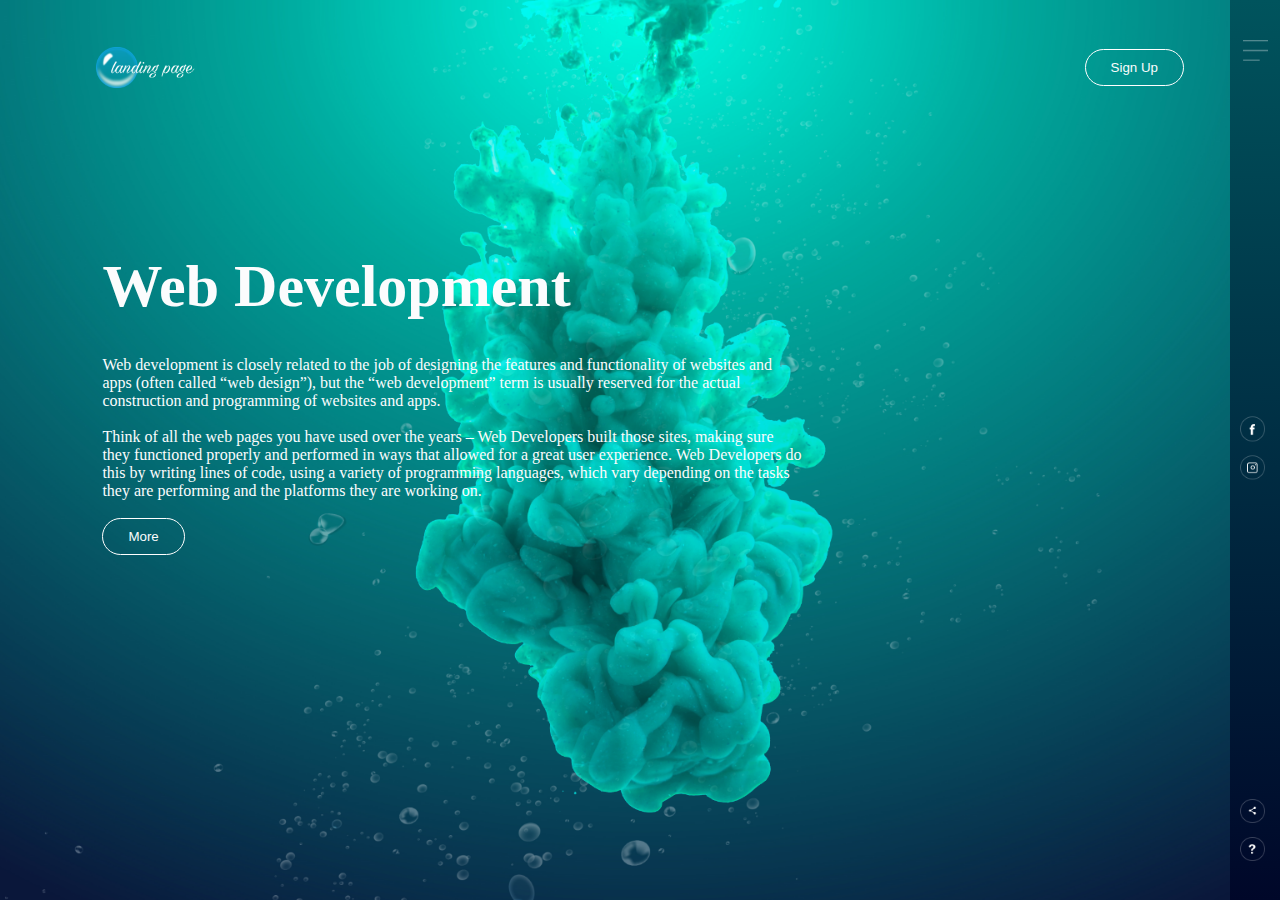
<file: PROJECT LANDING PAGE/index.html>
<!DOCTYPE html>
<html lang="en">
<head>
    <meta charset="UTF-8">
    <meta name="viewport" content="width=device-width, initial-scale=1.0">
    <title>Landing Page</title>
    <link rel="stylesheet" href="styles.css">
</head>
<body>
    <div class="main_image">
        <div class="navbar">
            <img src="Logo1.png" class="logo">
            <button type="button">Sign Up</button>
        </div>
        <div class="content">
            <h1>Web Development</h1>
            <p id="about">Web development is closely related to the job of designing the features and functionality of websites and apps (often called “web design”), but the “web development” term is usually reserved for the actual construction and programming of websites and apps.<br><br>
            Think of all the web pages you have used over the years – Web Developers built those sites, making sure they functioned properly and performed in ways that allowed for a great user experience. Web Developers do this by writing lines of code, using a variety of programming languages, which vary depending on the tasks they are performing and the platforms they are working on.</p>
            <br>
            <button>More</button>
        </div>
        <div class="side_bar">
            <img src="menu.png" class="menu">
            <div class="social">
                <img src="fb.png">
                <img src="ig.png">
            </div>
            <div class="useful">
                <img src="share.png">
                <img src="info.png">
            </div>
        </div>
    </div>
</body>
</html>
</file>
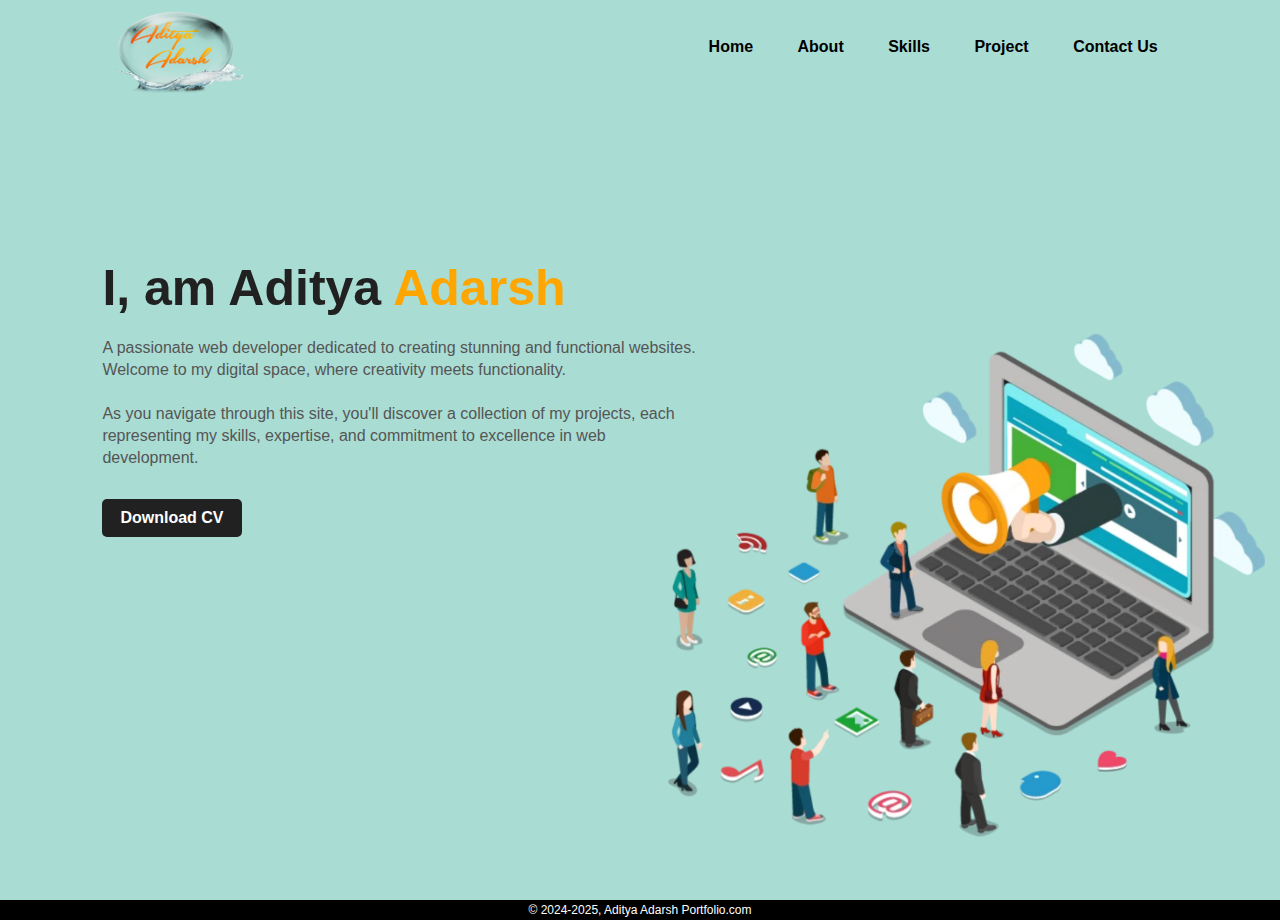
<file: PROJECT PORTFOLIO/index.html>
<!DOCTYPE html>
<html lang="en">
<head>
    <meta charset="UTF-8">
    <meta name="viewport" content="width=device-width, initial-scale=1.0">
    <title>Portfolio</title>
    <link rel="stylesheet" href="styles.css">
</head>
<body>
    <div class="hero">
        <nav>
            <img src="logo.png" alt="">
            <ul>
                <li><a href="index.html">Home</a></li>
                <li><a href="about.html">About</a></li>
                <li><a href="skill.html">Skills</a></li>
                <li><a href="project.html">Project</a></li>
                <li><a href="contact.html">Contact Us</a></li>
            </ul>
        </nav>
        <div class="details">
            <h1>I, am Aditya <span>Adarsh</span></h1>
            <p>A passionate web developer dedicated to creating stunning and functional websites. Welcome to my digital space, where creativity meets functionality.
                <br><br>As you navigate through this site, you'll discover a collection of my projects, each representing my skills, expertise, and commitment to excellence in web development.
            </p>
            <a href="New_CURRICULUM_VITAE.pdf">Download CV</a>
        </div>
        <div class="comp">
            <img src="computer.png" alt="">
        </div>
    </div>
    <footer>
        <div class="footer_panel">
            <p>&#169; 2024-2025, Aditya Adarsh Portfolio.com</p>
        </div>
    </footer>
</body>
</html>
</file>
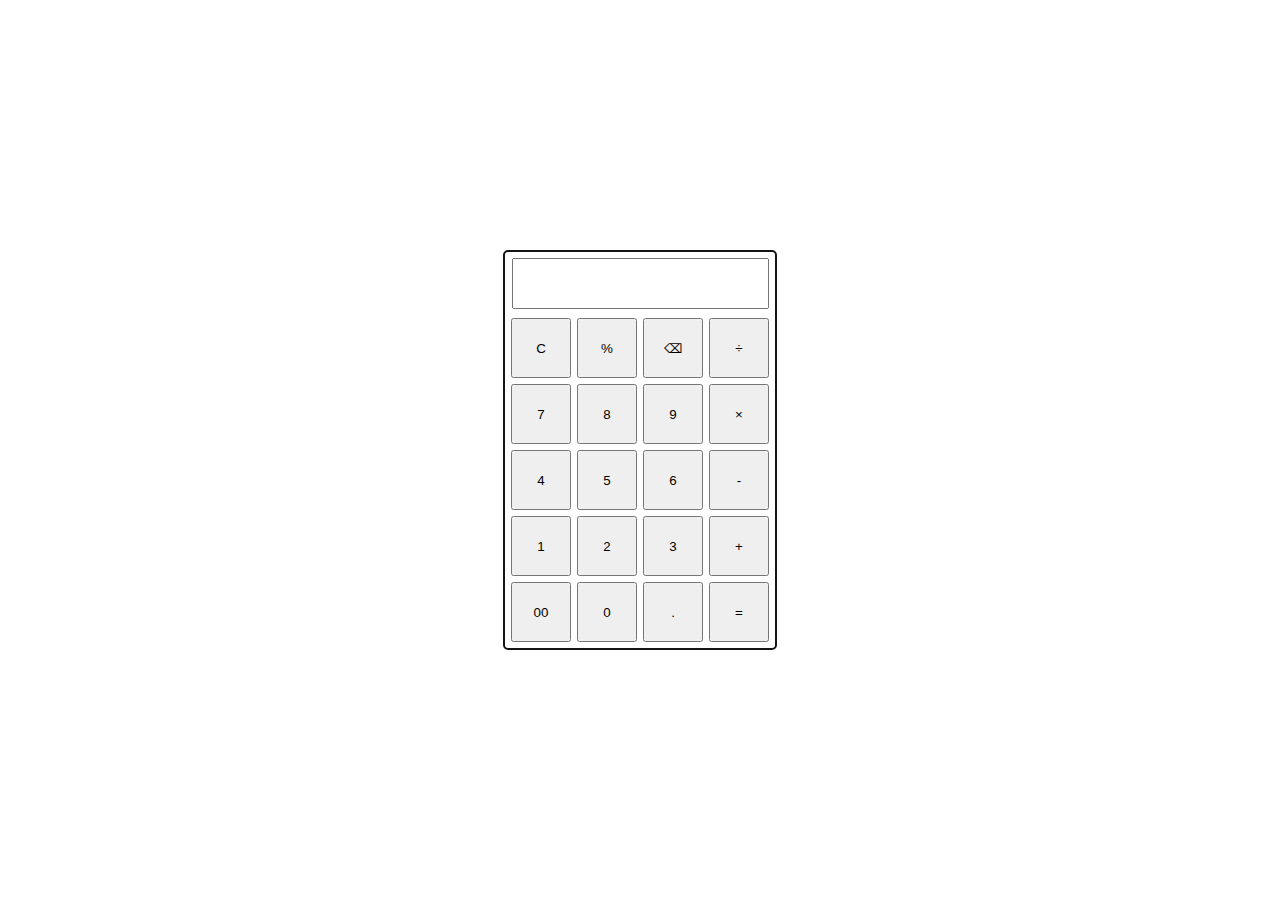
<file: PROJECT CALCULATOR/calculator.html>
<!DOCTYPE html>
<html lang="en">
<head>
    <meta charset="UTF-8">
    <meta name="viewport" content="width=device-width, initial-scale=1.0">
    <title>Calcualtor</title>
    <link rel="stylesheet" href="calculator.css">
</head>
<body>
    <div class = "calculator">
        <input type="text" id="display" readonly>
        <div class="button-container">
            <button class="button" onclick="currentDisplay = ''; document.querySelector('#display').value = currentDisplay; ">C</button>
            <button class="button" onclick="let percentageResult = eval(currentDisplay + '/100'); currentDisplay = percentageResult; document.querySelector('#display').value = currentDisplay; ">%</button>
            <button class="button" onclick="currentDisplay = currentDisplay.slice(0, -1); document.querySelector('#display').value = currentDisplay; ">⌫</button>
            <button class="button" onclick="currentDisplay = currentDisplay + '/'; document.querySelector('#display').value = currentDisplay; ">÷</button>
            <button class="button" onclick="currentDisplay = currentDisplay + '7'; document.querySelector('#display').value = currentDisplay; ">7</button>
            <button class="button" onclick="currentDisplay = currentDisplay + '8'; document.querySelector('#display').value = currentDisplay; ">8</button>
            <button class="button" onclick="currentDisplay = currentDisplay + '9'; document.querySelector('#display').value = currentDisplay; ">9</button>
            <button class="button" onclick="currentDisplay = currentDisplay + '*'; document.querySelector('#display').value = currentDisplay; ">×</button>
            <button class="button" onclick="currentDisplay = currentDisplay + '4'; document.querySelector('#display').value = currentDisplay; ">4</button>
            <button class="button" onclick="currentDisplay = currentDisplay + '5'; document.querySelector('#display').value = currentDisplay; ">5</button>
            <button class="button" onclick="currentDisplay = currentDisplay + '6'; document.querySelector('#display').value = currentDisplay; ">6</button>
            <button class="button" onclick="currentDisplay = currentDisplay + '-'; document.querySelector('#display').value = currentDisplay; ">-</button>
            <button class="button" onclick="currentDisplay = currentDisplay + '1'; document.querySelector('#display').value = currentDisplay; ">1</button>
            <button class="button" onclick="currentDisplay = currentDisplay + '2'; document.querySelector('#display').value = currentDisplay; ">2</button>
            <button class="button" onclick="currentDisplay = currentDisplay + '3'; document.querySelector('#display').value = currentDisplay; ">3</button>
            <button class="button" onclick="currentDisplay = currentDisplay + '+'; document.querySelector('#display').value = currentDisplay; ">+</button>
            <button class="button" onclick="currentDisplay = currentDisplay + '00'; document.querySelector('#display').value = currentDisplay; ">00</button>
            <button class="button" onclick="currentDisplay = currentDisplay + '0'; document.querySelector('#display').value = currentDisplay; ">0</button>
            <button class="button" onclick="currentDisplay = currentDisplay + '.'; document.querySelector('#display').value = currentDisplay; ">.</button>
            <button class="button" onclick="let result = eval(currentDisplay); currentDisplay = result ; document.querySelector('#display').value = currentDisplay; ">=</button>
        </div>
    </div>

    <script>
        let currentDisplay = '';
        document.querySelector('#display').value = currentDisplay;

        function clearDisplay() {
            currentDisplay = '';
            document.querySelector('#display').value = currentDisplay;
        }

        function calculatePercentage() {
            let percentageResult = eval(currentDisplay + '/100');
            currentDisplay = percentageResult;
            document.querySelector('#display').value = currentDisplay;
        }

        function backspace() {
            currentDisplay = currentDisplay.slice(0, -1);
            document.querySelector('#display').value = currentDisplay;
        }

        function appendSymbol(symbol) {
            currentDisplay = currentDisplay + symbol;
            document.querySelector('#display').value = currentDisplay;
        }

        function calculateResult() {
            let result = eval(currentDisplay);
            currentDisplay = result;
            document.querySelector('#display').value = currentDisplay;
        }

        document.addEventListener('keydown', function(event) {
            const key = event.key;
            if (key === 'Enter') {
                calculateResult();
            } else if (key === 'Backspace') {
                backspace();
            } else if (!isNaN(key) || key === '.' || key === '+' || key === '-' || key === '*' || key === '/' || key === '%') {
                appendSymbol(key);
            }
        });
    </script>
</body>
</html>
</file>
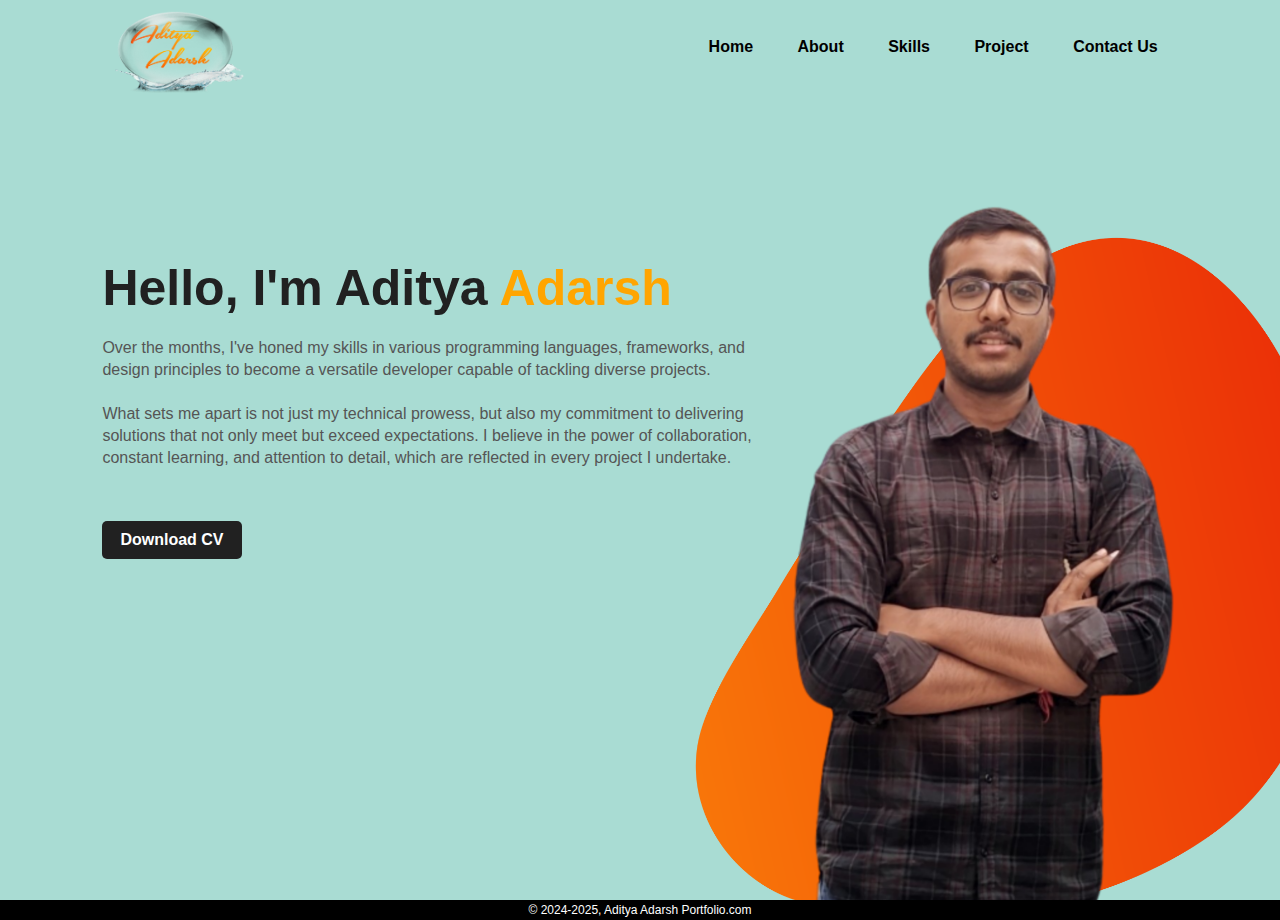
<file: PROJECT PORTFOLIO/about.html>
<!DOCTYPE html>
<html lang="en">
<head>
    <meta charset="UTF-8">
    <meta name="viewport" content="width=device-width, initial-scale=1.0">
    <title>Portfolio</title>
    <link rel="stylesheet" href="about_style.css">
</head>
<body>
    <div class="hero">
        <nav>
            <img src="logo.png" alt="">
            <ul>
                <li><a href="index.html">Home</a></li>
                <li><a href="about.html">About</a></li>
                <li><a href="skill.html">Skills</a></li>
                <li><a href="project.html">Project</a></li>
                <li><a href="contact.html">Contact Us</a></li>
            </ul>
        </nav>
        <div class="details">
            <h1>Hello, I'm Aditya <span>Adarsh</span></h1>
            <p>Over the months, I've honed my skills in various programming languages, frameworks, and design principles to become a versatile developer capable of tackling diverse projects.
                <br><br>What sets me apart is not just my technical prowess, but also my commitment to delivering solutions that not only meet but exceed expectations. I believe in the power of collaboration, constant learning, and attention to detail, which are reflected in every project I undertake.<br><br>
            </p>
            <a href="New_CURRICULUM_VITAE.pdf">Download CV</a>
        </div>
        <div class="images">
            <img src="image_background.png" class="shape">
            <img src="image.png" class="men">
        </div>
    </div>
    <footer>
        <div class="footer_panel">
            <p>&#169; 2024-2025, Aditya Adarsh Portfolio.com</p>
        </div>
    </footer>
</body>
</html>
</file>
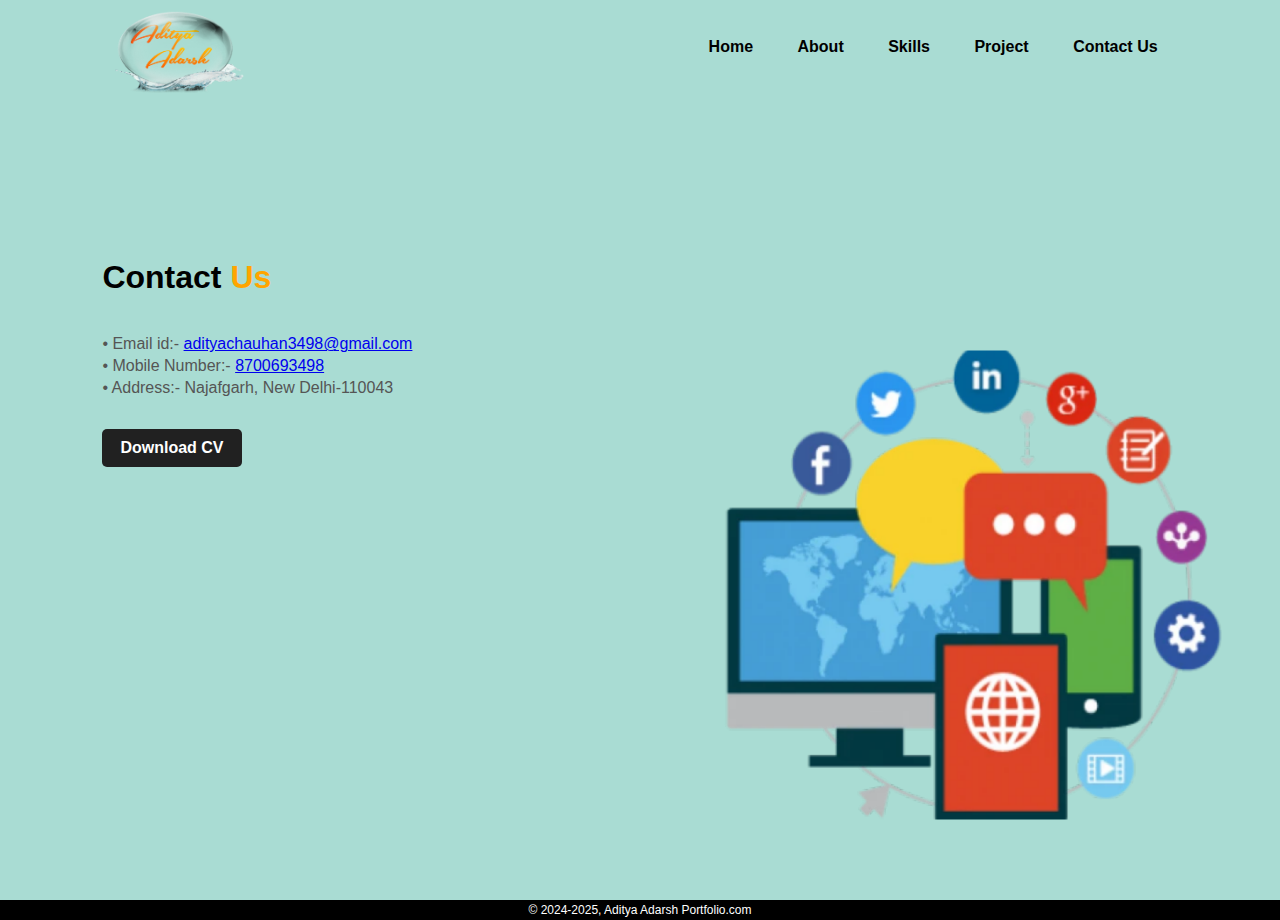
<file: PROJECT PORTFOLIO/contact.html>
<!DOCTYPE html>
<html lang="en">
<head>
    <meta charset="UTF-8">
    <meta name="viewport" content="width=device-width, initial-scale=1.0">
    <title>Portfolio</title>
    <link rel="stylesheet" href="contact_style.css">
</head>
<body>
    <div class="hero">
        <nav>
            <img src="logo.png" alt="">
            <ul>
                <li><a href="index.html">Home</a></li>
                <li><a href="about.html">About</a></li>
                <li><a href="skill.html">Skills</a></li>
                <li><a href="project.html">Project</a></li>
                <li><a href="contact.html">Contact Us</a></li>
            </ul>
        </nav>
        <div class="details">
            <h1>Contact <span>Us</span><br><br></h1>
            <p>
                &#8226 Email id:- <a href="mailto: aditychauhan3498@gmail.com">adityachauhan3498@gmail.com</a>
                <br>
                &#8226 Mobile Number:- <a href="tel: 8700693498">8700693498</a>
                <br>
                &#8226 Address:- Najafgarh, New Delhi-110043
            </p>
            <a href="New_CURRICULUM_VITAE.pdf" class="cv">Download CV</a>
        </div>
        <div class="social_media">
            <img src="social_media.png" alt="">
        </div>
    </div>
    <footer>
        <div class="footer_panel">
            <p>&#169; 2024-2025, Aditya Adarsh Portfolio.com</p>
        </div>
    </footer>
</body>
</html>
</file>
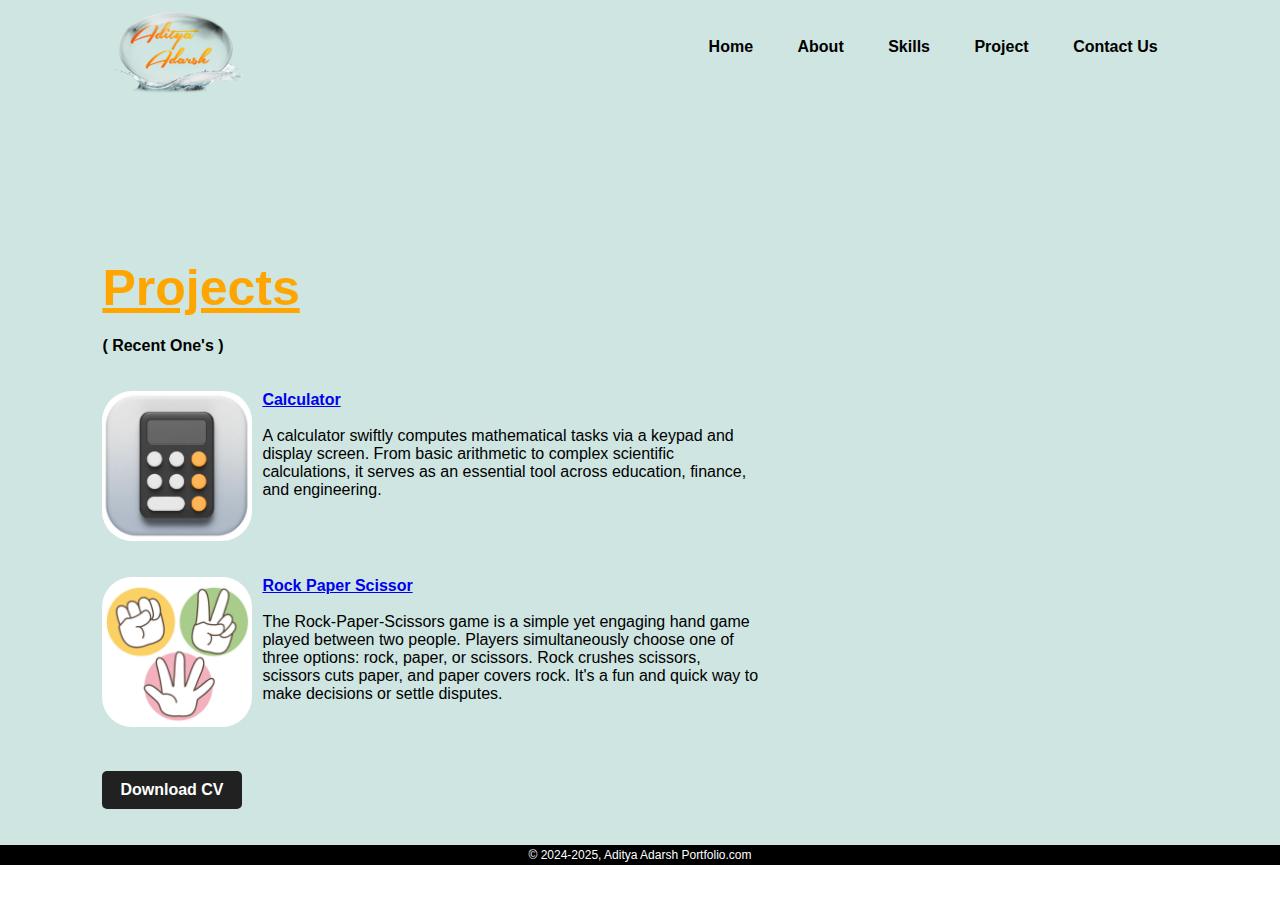
<file: PROJECT PORTFOLIO/project.html>
<!DOCTYPE html>
<html lang="en">
<head>
    <meta charset="UTF-8">
    <meta name="viewport" content="width=device-width, initial-scale=1.0">
    <title>Portfolio</title>
    <link rel="stylesheet" href="project_style.css">
</head>
<body>
    <div class="hero">
        <nav>
            <img src="logo.png" alt="">
            <ul>
                <li><a href="index.html">Home</a></li>
                <li><a href="about.html">About</a></li>
                <li><a href="skill.html">Skills</a></li>
                <li><a href="project.html">Project</a></li>
                <li><a href="contact.html">Contact Us</a></li>
            </ul>
        </nav>
        <div class="details">
            <h2><span><u>Projects</u></span><h4>( Recent One's )</h4><br><br></h2>
            <div class="box" >
                <div class="box1">
                    <div class="con1">
                        <a href="calculator/calculator.html" id="cal_name"><b>Calculator<br><br></b></a>
                        <p>A calculator swiftly computes mathematical tasks via a keypad and display screen. From basic arithmetic to complex scientific calculations, it serves as an essential tool across education, finance, and engineering.</p>
                    </div>
                </div>
                <div><br><br></div>
                <div class="box2">
                    <div class="con2">
                        <a href="rock_paper_scissor/main.html" id="rps_name"><b>Rock Paper Scissor<br><br></b></a>
                        <p>The Rock-Paper-Scissors game is a simple yet engaging hand game played between two people. Players simultaneously choose one of three options: rock, paper, or scissors. Rock crushes scissors, scissors cuts paper, and paper covers rock. It's a fun and quick way to make decisions or settle disputes.</p>
                    </div>
                </div>
            </div>
            <a href="New_CURRICULUM_VITAE.pdf" class="cv">Download CV</a>
            <div>  
            <br><br></div>
        </div>
    </div>
    <footer>
        <div class="footer_panel">
            <p>&#169; 2024-2025, Aditya Adarsh Portfolio.com</p>
        </div>
    </footer>
</body>
</html>
</file>
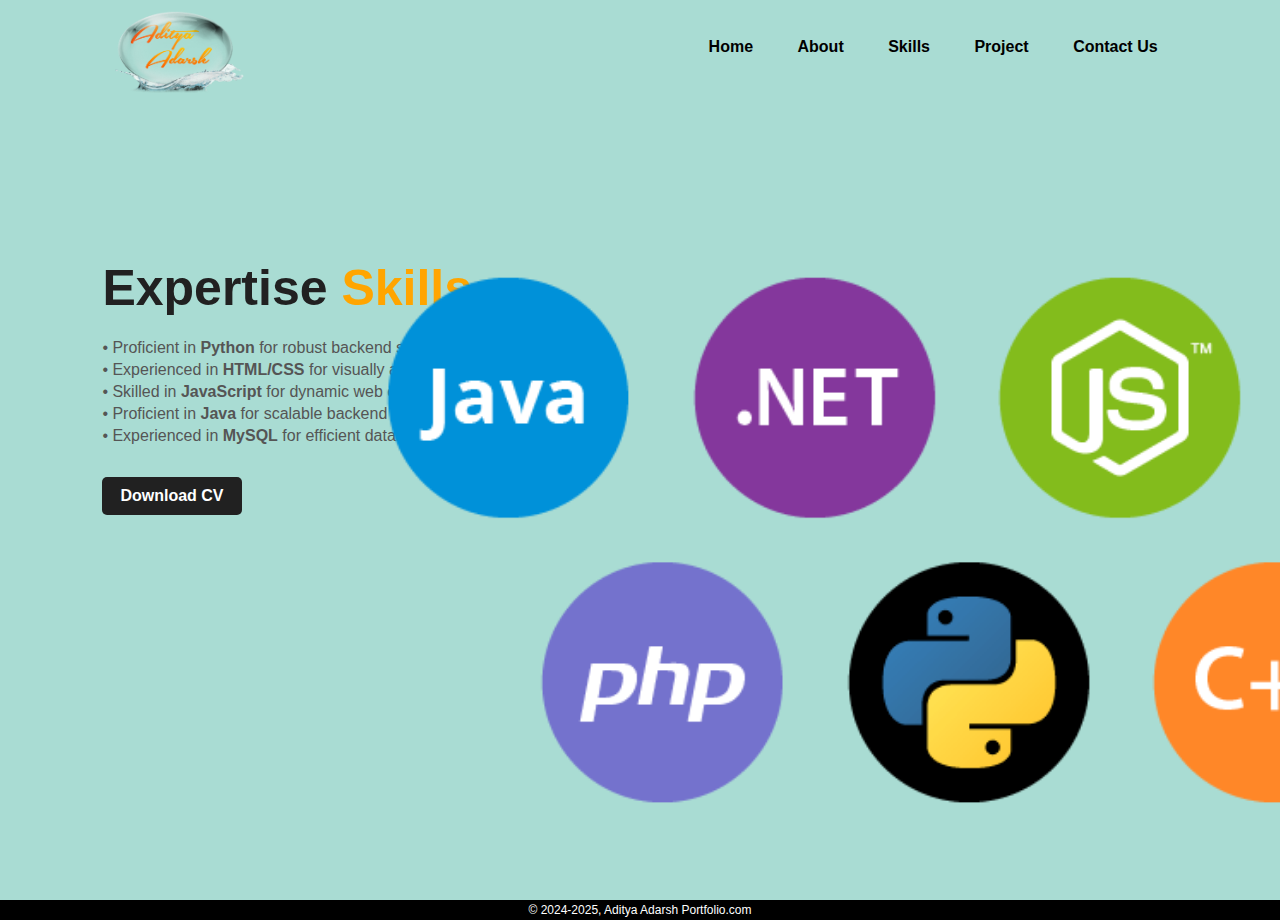
<file: PROJECT PORTFOLIO/skill.html>
<!DOCTYPE html>
<html lang="en">
<head>
    <meta charset="UTF-8">
    <meta name="viewport" content="width=device-width, initial-scale=1.0">
    <title>Portfolio</title>
    <link rel="stylesheet" href="skill_style.css">
</head>
<body>
    <div class="hero">
        <nav>
            <img src="logo.png" alt="">
            <ul>
                <li><a href="index.html">Home</a></li>
                <li><a href="about.html">About</a></li>
                <li><a href="skill.html">Skills</a></li>
                <li><a href="project.html">Project</a></li>
                <li><a href="contact.html">Contact Us</a></li>
            </ul>
        </nav>
        <div class="details">
            <h2>Expertise <span>Skills</span></h2>
            <p> &#x2022 Proficient in <b>Python</b> for robust backend solutions.<br>
                &#x2022 Experienced in <b>HTML/CSS</b> for visually appealing interfaces.<br>
                &#x2022 Skilled in <b>JavaScript</b> for dynamic web content.<br>
                &#x2022 Proficient in <b>Java</b> for scalable backend applications.<br>
                &#x2022 Experienced in <b>MySQL</b> for efficient database management.<br>
            </p>
            <a href="New_CURRICULUM_VITAE.pdf">Download CV</a>
        </div>
        <div class="images">
            <img src="language.png" class="language">
        </div>
    </div>
    <footer>
        <div class="footer_panel">
            <p>&#169; 2024-2025, Aditya Adarsh Portfolio.com</p>
        </div>
    </footer>
</body>
</html>
</file>
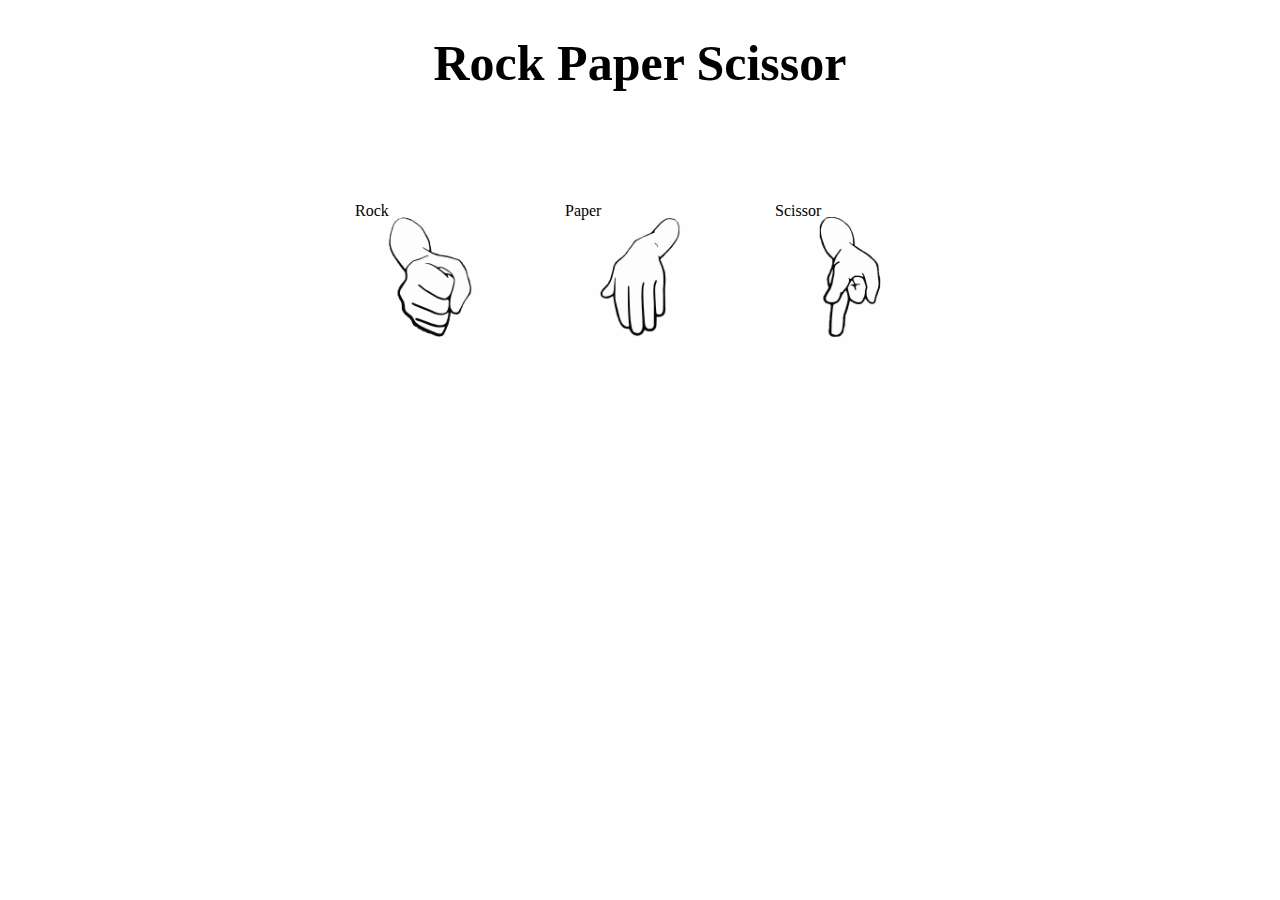
<file: PROJECT PORTFOLIO/rock_paper_scissor/main.html>
<!DOCTYPE html>
<html lang="en">
<head>
    <meta charset="UTF-8">
    <meta name="viewport" content="width=device-width, initial-scale=1.0">
    <title>Rock Paper Scissor</title>
    <link rel="stylesheet" href="style.css">
    <script>
        let UserChoiceMsg;
        function decreaseImageSize(elementId) 
        {
            var element = document.getElementById(elementId);
            element.style.backgroundSize = "90%"; // Adjust the percentage as needed

            // Delay the restoration of original size
            setTimeout(function() {
                element.style.backgroundSize = "cover";
            }, 500); // 500 milliseconds delay (0.5 seconds)
        }
    </script>
</head>
<body>
    <h1>Rock Paper Scissor</h1>
    <div class="buttons">
        <div class="image" id="rock" onclick="
        decreaseImageSize('rock'); 
        UserChoiceMsg = 'You have chosen rock.' ;

        setTimeout(function() {
        let randomnumber = Math.random() * 3;   // Value of Math.random() = 0.770208969446617  and *3 is only between 0 and 3.
        let ComputerChoice;
        if (randomnumber > 0 && randomnumber <= 1) {
            ComputerChoice = 'Rock';
        } else if ( randomnumber > 1 && randomnumber <= 2) 
        {
            ComputerChoice = 'Paper';
        } else
        {
            ComputerChoice = 'Scissor';
        }


        let resultMsg;
        if (ComputerChoice === 'Rock') {
            resultMsg = `It's a tie.`;
        } else if (ComputerChoice === 'Paper') 
        {
            resultMsg = 'Computer has Won.';
        } else if (ComputerChoice === 'Scissor')
        {
            resultMsg = 'User Won.';
        }
        
        alert(`You have chosen rock. Computer Choice is ${ComputerChoice}. ${resultMsg}`); 
        },0)

        ">
            <div>Rock</div>
        </div>

        <div class="image" id="paper" onclick="decreaseImageSize('paper');
        UserChoiceMsg = 'You have chosen paper.' ;

        setTimeout(function() {
        let randomnumber = Math.random() * 3;   // Value of Math.random() = 0.770208969446617  and *3 is only between 0 and 3.
        let ComputerChoice;
        if (randomnumber > 0 && randomnumber <= 1) {
            ComputerChoice = 'Rock';
        } else if ( randomnumber > 1 && randomnumber <= 2) 
        {
            ComputerChoice = 'Paper';
        } else
        {
            ComputerChoice = 'Scissor';
        }


        let resultMsg;
        if (ComputerChoice === 'Rock') {
            resultMsg = `User Won.`;
        } else if (ComputerChoice === 'Paper') 
        {
            resultMsg = `It's a tie.`;
        } else if (ComputerChoice === 'Scissor')
        {
            resultMsg = 'Computer has Won.';
        }
        
        alert(`You have chosen paper. Computer Choice is ${ComputerChoice}. ${resultMsg}`); 
        },0)">
            <div>Paper</div>
        </div>

        <div class="image" id="scissor" onclick="decreaseImageSize('scissor');
        UserChoiceMsg = 'You have chosen scissor.' ;

        setTimeout(function() {
        let randomnumber = Math.random() * 3;   // Value of Math.random() = 0.770208969446617  and *3 is only between 0 and 3.
        let ComputerChoice;
        if (randomnumber > 0 && randomnumber <= 1) {
            ComputerChoice = 'Rock';
        } else if ( randomnumber > 1 && randomnumber <= 2) 
        {
            ComputerChoice = 'Paper';
        } else
        {
            ComputerChoice = 'Scissor';
        }


        let resultMsg;
        if (ComputerChoice === 'Rock') {
            resultMsg = 'Computer has Won.';
        } else if (ComputerChoice === 'Paper') 
        {
            resultMsg = `User Won.`;
        } else if (ComputerChoice === 'Scissor')
        {
            resultMsg = `It's a tie.`;
        }
        
        alert(`You have chosen scissor. Computer Choice is ${ComputerChoice}. ${resultMsg}`); 
        },0)">
            <div>Scissor</div>
        </div>
    </div>

</body>
</html>
</file>
<file: PROJECT LANDING PAGE/styles.css>
*{
    margin: 0;
    padding: 0;
}

.main_image{
    height: 100vh;
    width: 100%;
    background-image: url(background.png);
    background-size: cover;
    background-position: center;
    position: relative;
    overflow: hidden;
}

.logo{
    width: 100px;
    cursor: pointer;
}

.navbar{
    width: 85%;
    height: 15%;
    margin: auto;
    display: flex;
    align-items: center;
    justify-content: space-between;
}

button{
    color: #fbfcfd;
    padding: 10px 25px;
    background: transparent;
    border: 1px solid #fff;
    border-radius: 20px;
    outline: none;
    cursor: pointer;
}

.content{
    color: #fbfcfd;
    position: absolute;
    width: 700px;
    top: 10%;
    left: 8%;
    transform: translateY(50%);
    z-index: 2;
}

h1{
    font-size: 60px;
    margin: 1px 0px 30px;
    line-height: 80px;
}

.side_bar{
    width: 50px;
    height: 100vh;
    background: linear-gradient(#00545d,#000729);
    position: absolute;
    right: 0;
    top: 0;
}

.menu{
    display: block;
    width: 25px;
    margin: 40px auto 0;
    cursor: pointer;
}

.social img, .useful img{
    width: 25px;
    margin: 5px auto;
    cursor: pointer;
}

.social{
    width: 50px;
    text-align: centre;
    position: absolute;
    top:50%;
    left: 20%;
    transform: translateY(-50%);
}

.useful{
    width: 50px;
    text-align: centre;
    position: absolute;
    bottom: 30px;
    left: 20%;
}

@media screen and (max-width:600px)
{
    h1{
        font-size: 30px;
        line-height: 50px;
    }

    .side_bar{
        width: 100%;
        height: 50px;
        top: auto;
        bottom: 0;
        display: flex;
        align-items: center;
        justify-content: space-between;
        padding: 0 10px;
        box-sizing: border-box;
    }

    .social{
        width: auto;
        position: unset;
        transform: none;
    }
    
    .useful{
        width: auto;
        position: unset;
    }

    .menu{
        width: 18px;
        margin: 0;
    }

    .content{
        color: #fbfcfd;
        position: absolute;
        width: 300px;
        height: 200px;
        top: 5%;
        left: 2%;
    }

    .main_image{
        background-image: url(darkblue.jpg);
    }
}
</file>
<file: PROJECT PORTFOLIO/styles.css>
*{
    margin: 0;
    padding: 0;
    font-family: sans-serif;
}

.hero{
    position: relative;
    width: 100%;
    height: 100vh;
    background-color: rgb(169, 220, 211);
}

nav img{
    width: 150px;
    height: auto;
    margin-top: 10px;
}

nav{
    display: flex;
    width: 84%;
    margin: auto;
    pad: 20px 0;
    align-items: center;
    justify-content: space-between;
}

nav ul li{
    display: inline-block;
    list-style: none;
    margin: 10px 20px;
}

nav ul li a{
    text-decoration: none;
    color: black;
    font-weight: bold;
}

nav ul li a:hover{
    color: rgb(255, 123, 21);
}

.details{
    margin-left: 8%;
    margin-top: 13%;
}

.details h1{
    font-size: 50px;
    color: #212121;
    margin-bottom: 20px;
}

span{
    color: orange;
}

.details p{
    width: 600px;
    color: #555;
    line-height: 22px;
}

.details a{
    background: #212121;
    padding: 10px 18px;
    text-decoration: none;
    font-weight: bold;
    color: #fff;
    display: inline-block;
    margin-top: 30px ;
    border-radius: 5px;
}

.details a:hover{
    background: orange;
    color: #212121;
}

.comp{
    width: 30%;
    height: 60%;
    position: absolute;
    bottom: 0;
    right: 100px;
    padding-right: 330px;
    padding-bottom: 90px;
}

.comp img{
    height: 100%;
    position: absolute;
    left: 70%;
    bottom: 0;
    transform: translateX(-50%);
}

.footer_panel{
    background-color: black;
    color: white;
    height: 20px;
    width: 100%;
    display: flex;
    justify-content: space-evenly;
    align-items: center;
    font-size: 12px;
} 

@media screen and (max-width:700px)
{
    .hero{
        width: 100%;
        position: absolute;
        background-color: rgb(206, 229, 225);
    }

    nav img{
        width: 70px;
    }

    nav{
        display: flex;
        width: 100%;
        margin: 5px;
        pad: 5px 0;
    }

    nav ul li{
        display: inline-block;
        list-style: none;
        margin-left: 0px;
        margin-right: 10px;
    }

    .comp{
        width: 0;
        height: 0;
    }

    .comp img{
        height: 0;
        width: 0;
    }

    .details p{
        width: 300px;
        color: #555;
        line-height: 22px;
    }

    nav ul li a{
        text-decoration:solid;
        color: black;
        font-weight: bold;
    }

    .details h1{
        font-size: 40px;
        color: #212121;
        margin-bottom: 20px;
        margin-right: 10px;
    }
}
</file>
<file: PROJECT CALCULATOR/calculator.css>
html, body {
    height: 100%;
    margin: 0;
    display: flex;
    align-items: center;
    justify-content: center;
}

.calculator {
    border: 2px solid rgb(21, 20, 20);
    border-radius: 5px;
    height: 396px;
    width: 270px;
    display: flex;
    flex-direction: column;
    align-items: center; /* Center the calculator horizontally */
}

#display {
    margin: 6px;
    height: 45px;
    width: 249px;
}

.button-container {
    display: flex;
    justify-content: center;
    flex-wrap: wrap;
}

.button {
    margin: 3px;
    height: 60px;
    width: 60px;
}
</file>
<file: PROJECT PORTFOLIO/about_style.css>
*{
    margin: 0;
    padding: 0;
    font-family: sans-serif;
}

.hero{
    position: relative;
    width: 100%;
    height: 100vh;
    background-color: rgb(169, 220, 211);
}

nav img{
    width: 150px;
    height: auto;
    margin-top: 10px;
}

nav{
    display: flex;
    width: 84%;
    margin: auto;
    pad: 20px 0;
    align-items: center;
    justify-content: space-between;
}

nav ul li{
    display: inline-block;
    list-style: none;
    margin: 10px 20px;
}

nav ul li a{
    text-decoration: none;
    color: black;
    font-weight: bold;
}

nav ul li a:hover{
    color: rgb(255, 123, 21);
}

.details{
    margin-left: 8%;
    margin-top: 13%;
}

.details h1{
    font-size: 50px;
    color: #212121;
    margin-bottom: 20px;
}

span{
    color: orange;
}

.details p{
    width: 650px;
    color: #555;
    line-height: 22px;
}

.details a{
    background: #212121;
    padding: 10px 18px;
    text-decoration: none;
    font-weight: bold;
    color: #fff;
    display: inline-block;
    margin-top: 30px ;
    border-radius: 5px;
}

.details a:hover{
    background: orange;
    color: #212121;
}

.images{
    width: 45%;
    height: 80%;
    position: absolute;
    bottom: 0;
    right: 100px;
}

.images img{
    height: 100%;
    position: absolute;
    left: 65%;
    bottom: 0;
    transform: translateX(-50%);
    transition: bottom 1s, left 1s;
}

.images:hover .shape{
    bottom: 10px;
}

.images:hover .men{
    left: 60%;
}

.footer_panel{
    background-color: black;
    color: white;
    height: 20px;
    width: 100%;
    display: flex;
    justify-content: space-evenly;
    align-items: center;
    font-size: 12px;
} 

@media screen and (max-width:700px)
{
    .hero{
        width: 100%;
        position: absolute;
        background-color: rgb(206, 229, 225);
    }

    nav img{
        width: 70px;
    }

    nav{
        display: flex;
        width: 100%;
        margin: 5px;
        pad: 5px 0;
    }

    nav ul li{
        display: inline-block;
        list-style: none;
        margin-left: 0px;
        margin-right: 10px;
    }

    .details p{
        width: 300px;
        color: #555;
        line-height: 22px;
    }

    nav ul li a{
        text-decoration:solid;
        color: black;
        font-weight: bold;
    }

    .details h1{
        font-size: 40px;
        color: #212121;
        margin-bottom: 20px;
        margin-right: 10px;
    }

    .images{
        width: 0;
        height: 0;
    }
    
    .images img{
        height: 0;
        width: 0;
    }
}
</file>
<file: PROJECT PORTFOLIO/contact_style.css>
*{
    margin: 0;
    padding: 0;
    font-family: sans-serif;
}

.hero{
    position: relative;
    width: 100%;
    height: 100vh;
    background-color: rgb(169, 220, 211);
}

nav img{
    width: 150px;
    height: auto;
    margin-top: 10px;
}

nav{
    display: flex;
    width: 84%;
    margin: auto;
    pad: 20px 0;
    align-items: center;
    justify-content: space-between;
}

nav ul li{
    display: inline-block;
    list-style: none;
    margin: 10px 20px;
}

nav ul li a{
    text-decoration: none;
    color: black;
    font-weight: bold;
}

nav ul li a:hover{
    color: rgb(255, 123, 21);
}

.details{
    margin-left: 8%;
    margin-top: 13%;
}

.details h2{
    font-size: 50px;
    color: #212121;
    margin-bottom: 20px;
}

span{
    color: orange;
}

.details p{
    width: 650px;
    color: #555;
    line-height: 22px;
}

.cv{
    background: #212121;
    padding: 10px 18px;
    text-decoration: none;
    font-weight: bold;
    color: #fff;
    display: inline-block;
    margin-top: 30px ;
    border-radius: 5px;
}

.cv:hover{
    background: orange;
    color: #212121;
}

.social_media{
    width: 30%;
    height: 60%;
    position: absolute;
    bottom: 0;
    right: 100px;
    padding-right: 330px;
    padding-bottom: 90px;
}

.social_media img{
    height: 100%;
    position: absolute;
    left: 70%;
    bottom: 0;
    transform: translateX(-50%);
}

.footer_panel{
    background-color: black;
    color: white;
    height: 20px;
    width: 100%;
    display: flex;
    justify-content: space-evenly;
    align-items: center;
    font-size: 12px;
} 

@media screen and (max-width:700px)
{
    .hero{
        width: 100%;
        position: absolute;
        background-color: rgb(206, 229, 225);
    }

    nav img{
        width: 70px;
    }

    nav{
        display: flex;
        width: 100%;
        margin: 5px;
        pad: 5px 0;
    }

    nav ul li{
        display: inline-block;
        list-style: none;
        margin-left: 0px;
        margin-right: 10px;
    }

    .details p{
        width: 300px;
        color: #555;
        line-height: 22px;
    }

    nav ul li a{
        text-decoration:solid;
        color: black;
        font-weight: bold;
    }

    .details h2{
        font-size: 40px;
        color: #212121;
        margin-bottom: 20px;
        margin-right: 10px;
    }

    .images{
        width: 0;
        height: 0;
    }
    
    .images img{
        height: 0;
        width: 0;
    }

    
    .social_media{
        width: 0;
        height: 0;
    }

    .social_media img{
        height: 0;
        width: 0;
    }

}
</file>
<file: PROJECT PORTFOLIO/project_style.css>
*{
    margin: 0;
    padding: 0;
    font-family: sans-serif;
}

.hero{
    position: relative;
    width: 100%;
    height: 100%;
    background-color: #CEE5E1;
}

nav img{
    width: 150px;
    height: auto;
    margin-top: 10px;
}

nav{
    display: flex;
    width: 84%;
    margin: auto;
    pad: 20px 0;
    align-items: center;
    justify-content: space-between;
}

nav ul li{
    display: inline-block;
    list-style: none;
    margin: 10px 20px;
}

nav ul li a{
    text-decoration: none;
    color: black;
    font-weight: bold;
}

nav ul li a:hover{
    color: rgb(255, 123, 21);
}

.details{
    margin-left: 8%;
    margin-top: 13%;
}

.details h2{
    font-family: 'Times New Roman', Times, serif;
    font-size: 50px;
    color: #212121;
    margin-bottom: 20px;
}

span{
    color: orange
}

.details .cv{
    background: #212121;
    padding: 10px 18px;
    text-decoration: none;
    font-weight: bold;
    color: #fff;
    display: inline-block;
    margin-top: 30px ;
    border-radius: 5px;
}

.details .cv:hover{
    background: orange;
    color: #212121;
}

.box{
    width: 500px;
    height: 350px;
    justify-content: space-evenly;
}

.box1{
    width: 150px;
    height: 150px;
    background-size: cover; /* Adjust this property to fit your needs */
    background-position: center; /* Center the background image */
    background-image: url(cal_image.jpg);
    border-radius: 30px;
}

.con1{
    width: 500px;
    margin-left: 160px;
}

#cal_name{
    text-decoration: underline;
}

.box2{
    width: 150px;
    height: 150px;
    background-size: cover; /* Adjust this property to fit your needs */
    background-position: center; /* Center the background image */
    background-image: url(rps.jpg);
    border-radius: 30px;
}

.con2{
    width: 500px;
    margin-left: 160px;
}

#rps_name{
    text-decoration: underline;
}

.footer_panel{
    background-color: black;
    color: white;
    height: 20px;
    width: 100%;
    display: flex;
    justify-content: space-evenly;
    align-items: center;
    font-size: 12px;
} 

@media screen and (max-width:900px)
{

    *{
        background-color: #CEE5E1;
    }

    .hero{
        width: 100%;
        position: absolute;
        background-color: #CEE5E1;
    }

    nav img{
        width: 70px;
    }

    nav{
        display: flex;
        width: 100%;
        margin: 5px;
        pad: 5px 0;
    }

    nav ul li{
        display: inline-block;
        list-style: none;
        margin-left: 0px;
        margin-right: 10px;
    }

    nav ul li a{
        text-decoration:solid;
        color: black;
        font-weight: bold;
    }

    .details h2{
        font-size: 40px;
        color: #212121;
        margin-bottom: 20px;
        margin-right: 10px;
    }

    .box{
        width: 300px;
        height: 500px;
        justify-content: space-evenly;
    }

    .con1{
        width: 200px;
        margin-left: 160px;
    }
    
    .con2{
        width: 200px;
        margin-left: 160px;
    }

    .box2{
        margin-top: 50px;
    }

}
</file>
<file: PROJECT PORTFOLIO/skill_style.css>
*{
    margin: 0;
    padding: 0;
    font-family: sans-serif;
}

.hero{
    position: relative;
    width: 100%;
    height: 100vh;
    background-color: rgb(169, 220, 211);
}

nav img{
    width: 150px;
    height: auto;
    margin-top: 10px;
}

nav{
    display: flex;
    width: 84%;
    margin: auto;
    pad: 20px 0;
    align-items: center;
    justify-content: space-between;
}

nav ul li{
    display: inline-block;
    list-style: none;
    margin: 10px 20px;
}

nav ul li a{
    text-decoration: none;
    color: black;
    font-weight: bold;
}

nav ul li a:hover{
    color: rgb(255, 123, 21);
}

.details{
    margin-left: 8%;
    margin-top: 13%;
}

.details h2{
    font-size: 50px;
    color: #212121;
    margin-bottom: 20px;
}

span{
    color: orange;
}

.details p{
    width: 650px;
    color: #555;
    line-height: 22px;
}

.details a{
    background: #212121;
    padding: 10px 18px;
    text-decoration: none;
    font-weight: bold;
    color: #fff;
    display: inline-block;
    margin-top: 30px ;
    border-radius: 5px;
}

.details a:hover{
    background: orange;
    color: #212121;
}

.images{
    width: 65%;
    height: 80%;
    position: absolute;
    bottom: 0;
    right: 100px;
}

.images img{
    height: 100%;
    position: absolute;
    left: 65%;
    bottom: 0;
    transform: translateX(-50%);
    transition: bottom 1s, left 1s;
}

.footer_panel{
    background-color: black;
    color: white;
    height: 20px;
    width: 100%;
    display: flex;
    justify-content: space-evenly;
    align-items: center;
    font-size: 12px;
} 

@media screen and (max-width:700px)
{
    .hero{
        width: 100%;
        position: absolute;
        background-color: rgb(206, 229, 225);
    }

    nav img{
        width: 70px;
    }

    nav{
        display: flex;
        width: 100%;
        margin: 5px;
        pad: 5px 0;
    }

    nav ul li{
        display: inline-block;
        list-style: none;
        margin-left: 0px;
        margin-right: 10px;
    }

    .details p{
        width: 300px;
        color: #555;
        line-height: 22px;
    }

    nav ul li a{
        text-decoration:solid;
        color: black;
        font-weight: bold;
    }

    .details h2{
        font-size: 40px;
        color: #212121;
        margin-bottom: 20px;
        margin-right: 10px;
    }

    .images{
        width: 0;
        height: 0;
    }
    
    .images img{
        height: 0;
        width: 0;
    }
}
</file>
<file: PROJECT PORTFOLIO/rock_paper_scissor/style.css>
/* 
body {
    background-color: red;
} */

h1 {
    font-style: normal;
    font-family: georgia,serif;
    font-weight: bolder;
    font-size: 50px;
    display: flex;
    justify-content: center;
}

.buttons {
    height: 180px;
    background-color: white;
    margin-top: 80px;
    display: flex;
    justify-content: center;
}

#rock {
    height: 150px;
    width: 150px;
    background-size: cover; /* Adjust this property to fit your needs */
    background-position: center; /* Center the background image */
    background-image: url(rock.jpg);
    border-radius: 50%;
    margin: 30px;
}

#paper {
    height: 150px;
    width: 150px;
    background-size: cover; /* Adjust this property to fit your needs */
    background-position: center; /* Center the background image */
    background-image: url(paper.png);
    border-radius: 50%;
    margin: 30px;
}

#scissor {
    height: 150px;
    width: 150px;
    background-size: cover; /* Adjust this property to fit your needs */
    background-position: center; /* Center the background image */
    background-image: url(scissor.png);
    border-radius: 50%;
    margin: 30px;
}


.outputcho{
    margin-left: 60px;
}
</file>
